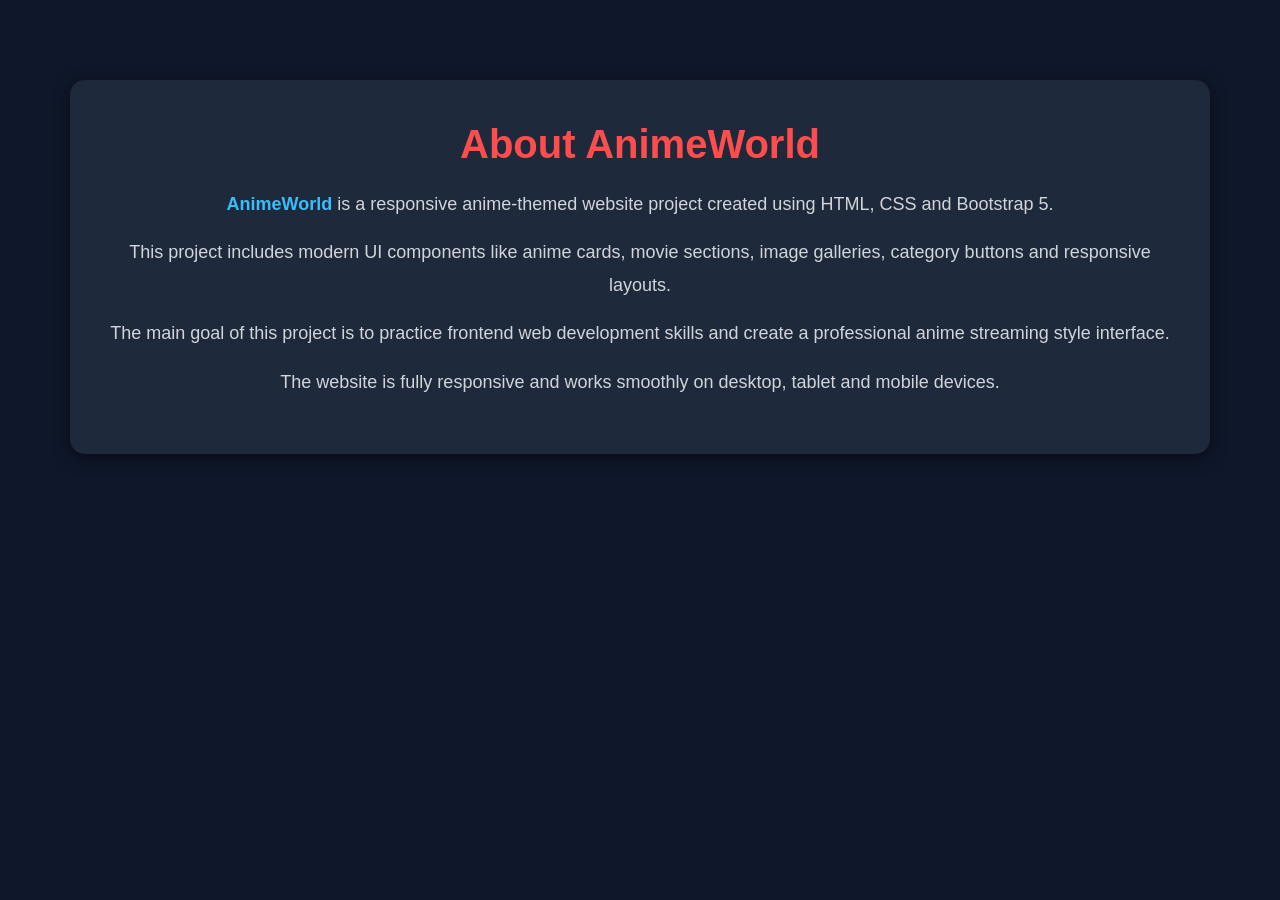
<file: WebAccentel/about.html>
<!DOCTYPE html>
<html lang="en">

<head>

    <title>About AnimeWorld</title>

    <link href="https://cdn.jsdelivr.net/npm/bootstrap@5.3.3/dist/css/bootstrap.min.css" rel="stylesheet">

    <style>

        body{
            background-color: #0f172a;
            color: white;
            font-family: Arial, sans-serif;
        }

        .page-section{
            margin-top: 80px;
            background-color: #1e293b;
            padding: 40px;
            border-radius: 15px;
            box-shadow: 0 4px 15px rgba(0,0,0,0.5);
        }

        h1{
            color: #ff4d4d;
            margin-bottom: 20px;
            font-weight: bold;
            text-align: center;
        }

        p{
            font-size: 18px;
            line-height: 1.8;
            color: #d1d5db;
            text-align: center;
        }

        .highlight{
            color: #38bdf8;
            font-weight: bold;
        }

    </style>

</head>

<body>

    <!-- Navbar -->

    <!-- Paste Navbar Here -->

    <section class="container page-section">

        <h1>About AnimeWorld</h1>

        <p>
            <span class="highlight">AnimeWorld</span> is a responsive
            anime-themed website project created using
            HTML, CSS and Bootstrap 5.
        </p>

        <p>
            This project includes modern UI components like
            anime cards, movie sections, image galleries,
            category buttons and responsive layouts.
        </p>

        <p>
            The main goal of this project is to practice
            frontend web development skills and create
            a professional anime streaming style interface.
        </p>

        <p>
            The website is fully responsive and works smoothly
            on desktop, tablet and mobile devices.
        </p>

    </section>

</body>

</html>
</file>
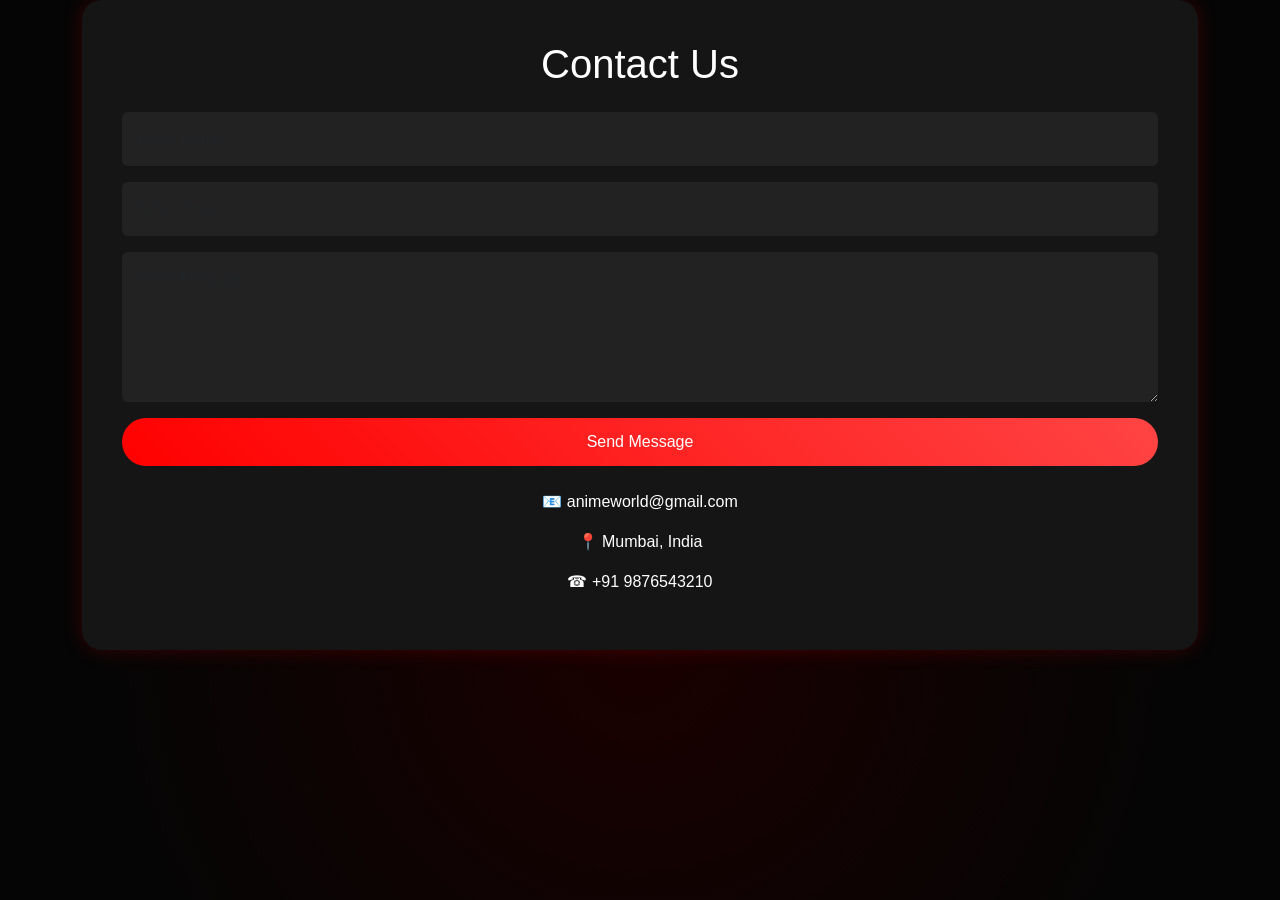
<file: WebAccentel/contact.html>
<!DOCTYPE html>
<html lang="en">

<head>

    <title>Contact AnimeWorld</title>

    <link href="https://cdn.jsdelivr.net/npm/bootstrap@5.3.3/dist/css/bootstrap.min.css" rel="stylesheet">

    <link rel="stylesheet" href="style.css">

</head>

<body>

    <!-- Paste Navbar Here -->

    <section class="container page-section">

        <div class="contact-box">

            <h1 class="text-center mb-4">
                Contact Us
            </h1>

            <form>

                <div class="mb-3">

                    <input type="text"
                        class="form-control"
                        placeholder="Enter Name">

                </div>

                <div class="mb-3">

                    <input type="email"
                        class="form-control"
                        placeholder="Enter Email">

                </div>

                <div class="mb-3">

                    <textarea rows="5"
                        class="form-control"
                        placeholder="Enter Message"></textarea>

                </div>

                <button class="btn btn-danger w-100">
                    Send Message
                </button>

            </form>

            <div class="contact-info mt-4 text-center">

    <p>
        📧 animeworld@gmail.com
    </p>

    <p>
        📍 Mumbai, India
    </p>

    <p>
        ☎ +91 9876543210
    </p>

</div>

        </div>

    </section>

</body>

</html>
</file>
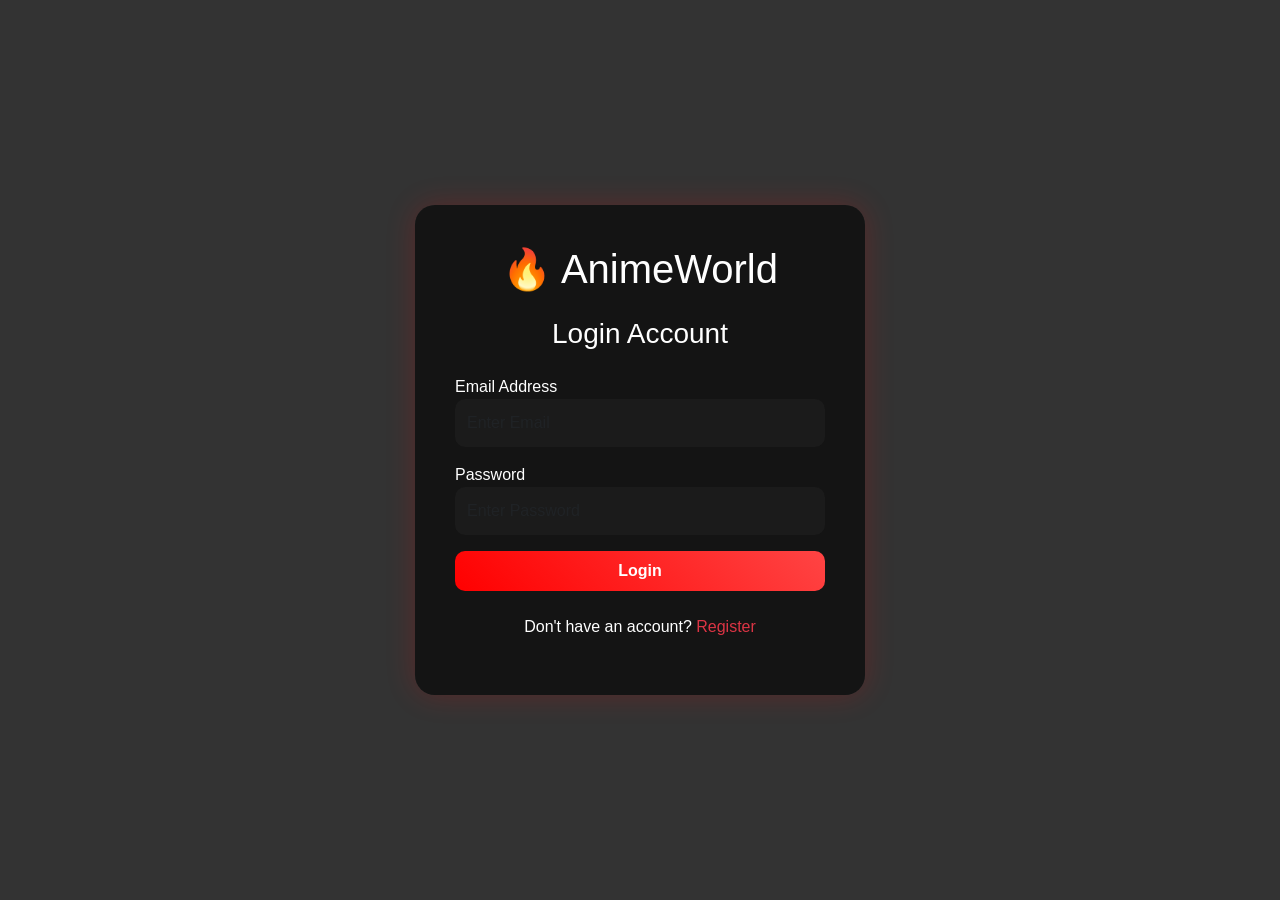
<file: WebAccentel/login.html>
<!DOCTYPE html>
<html lang="en">

<head>

    <meta charset="UTF-8">
    <meta name="viewport" content="width=device-width, initial-scale=1.0">

    <title>Login | AnimeWorld</title>

    <!-- Bootstrap -->

    <link href="https://cdn.jsdelivr.net/npm/bootstrap@5.3.3/dist/css/bootstrap.min.css" rel="stylesheet">

    <!-- Font Awesome -->

    <link rel="stylesheet"
        href="https://cdnjs.cloudflare.com/ajax/libs/font-awesome/6.5.1/css/all.min.css">

    <!-- CSS -->

    <link rel="stylesheet" href="style.css">

</head>

<body class="auth-body">

    <div class="auth-container">

        <div class="auth-box">

            <h1 class="text-center mb-4">
                🔥 AnimeWorld
            </h1>

            <h3 class="text-center mb-4">
                Login Account
            </h3>

            <form>

                <div class="mb-3">

                    <label>Email Address</label>

                    <input type="email"
                        class="form-control"
                        placeholder="Enter Email"
                        required>

                </div>

                <div class="mb-3">

                    <label>Password</label>

                    <input type="password"
                        class="form-control"
                        placeholder="Enter Password"
                        required>

                </div>

                <button class="btn btn-danger w-100 py-2">
                    Login
                </button>

            </form>

            <p class="text-center mt-4">

                Don't have an account?

                <a href="register.html"
                    class="text-danger text-decoration-none">
                    Register
                </a>

            </p>

        </div>

    </div>

</body>

</html>
</file>
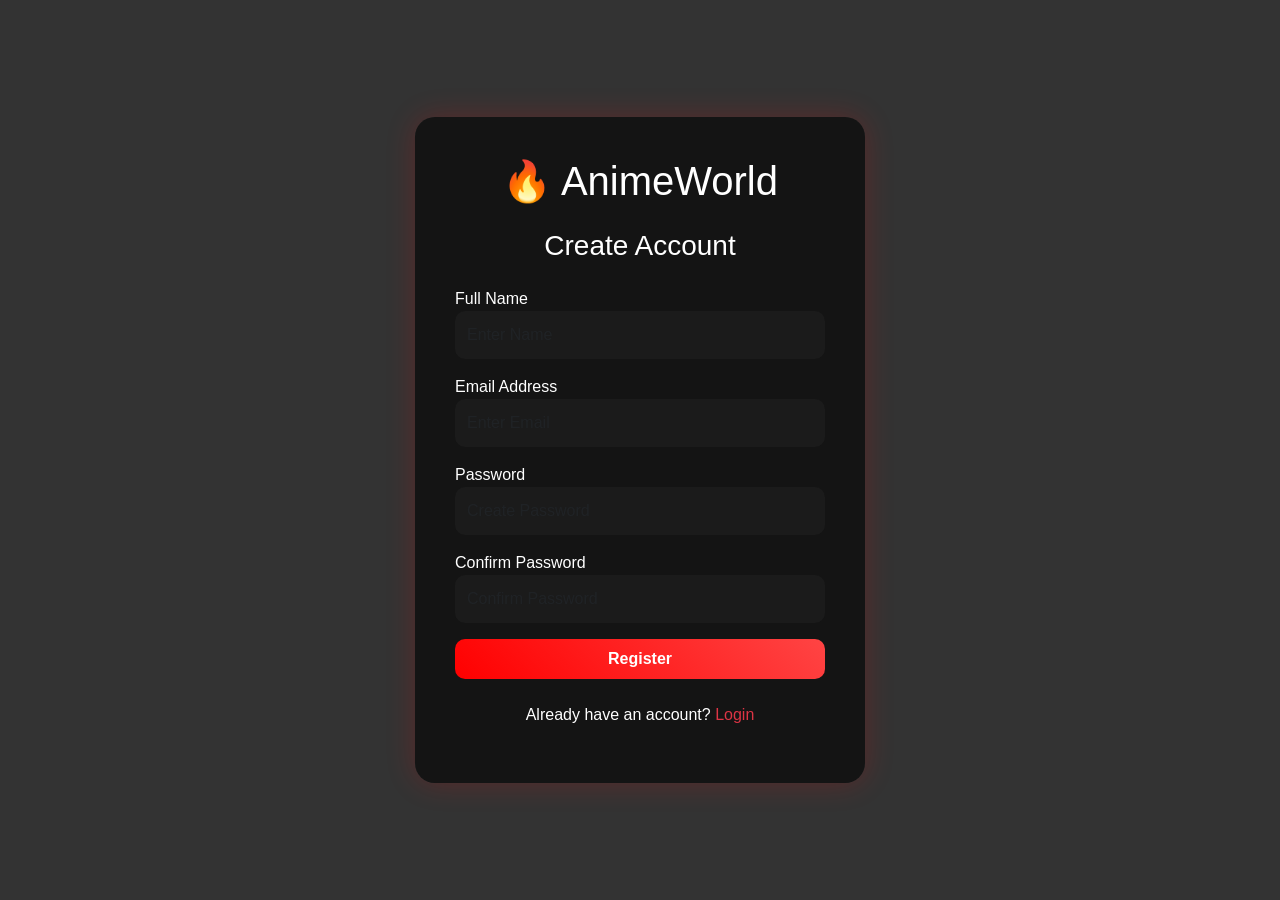
<file: WebAccentel/register.html>
<!DOCTYPE html>
<html lang="en">

<head>

    <meta charset="UTF-8">
    <meta name="viewport" content="width=device-width, initial-scale=1.0">

    <title>Register | AnimeWorld</title>

    <!-- Bootstrap -->

    <link href="https://cdn.jsdelivr.net/npm/bootstrap@5.3.3/dist/css/bootstrap.min.css" rel="stylesheet">

    <!-- CSS -->

    <link rel="stylesheet" href="style.css">

</head>

<body class="auth-body">

    <div class="auth-container">

        <div class="auth-box">

            <h1 class="text-center mb-4">
                🔥 AnimeWorld
            </h1>

            <h3 class="text-center mb-4">
                Create Account
            </h3>

            <form>

                <div class="mb-3">

                    <label>Full Name</label>

                    <input type="text"
                        class="form-control"
                        placeholder="Enter Name"
                        required>

                </div>

                <div class="mb-3">

                    <label>Email Address</label>

                    <input type="email"
                        class="form-control"
                        placeholder="Enter Email"
                        required>

                </div>

                <div class="mb-3">

                    <label>Password</label>

                    <input type="password"
                        class="form-control"
                        placeholder="Create Password"
                        required>

                </div>

                <div class="mb-3">

                    <label>Confirm Password</label>

                    <input type="password"
                        class="form-control"
                        placeholder="Confirm Password"
                        required>

                </div>

                <button class="btn btn-danger w-100 py-2">
                    Register
                </button>

            </form>

            <p class="text-center mt-4">

                Already have an account?

                <a href="login.html"
                    class="text-danger text-decoration-none">
                    Login
                </a>

            </p>

        </div>

    </div>

</body>

</html>
</file>
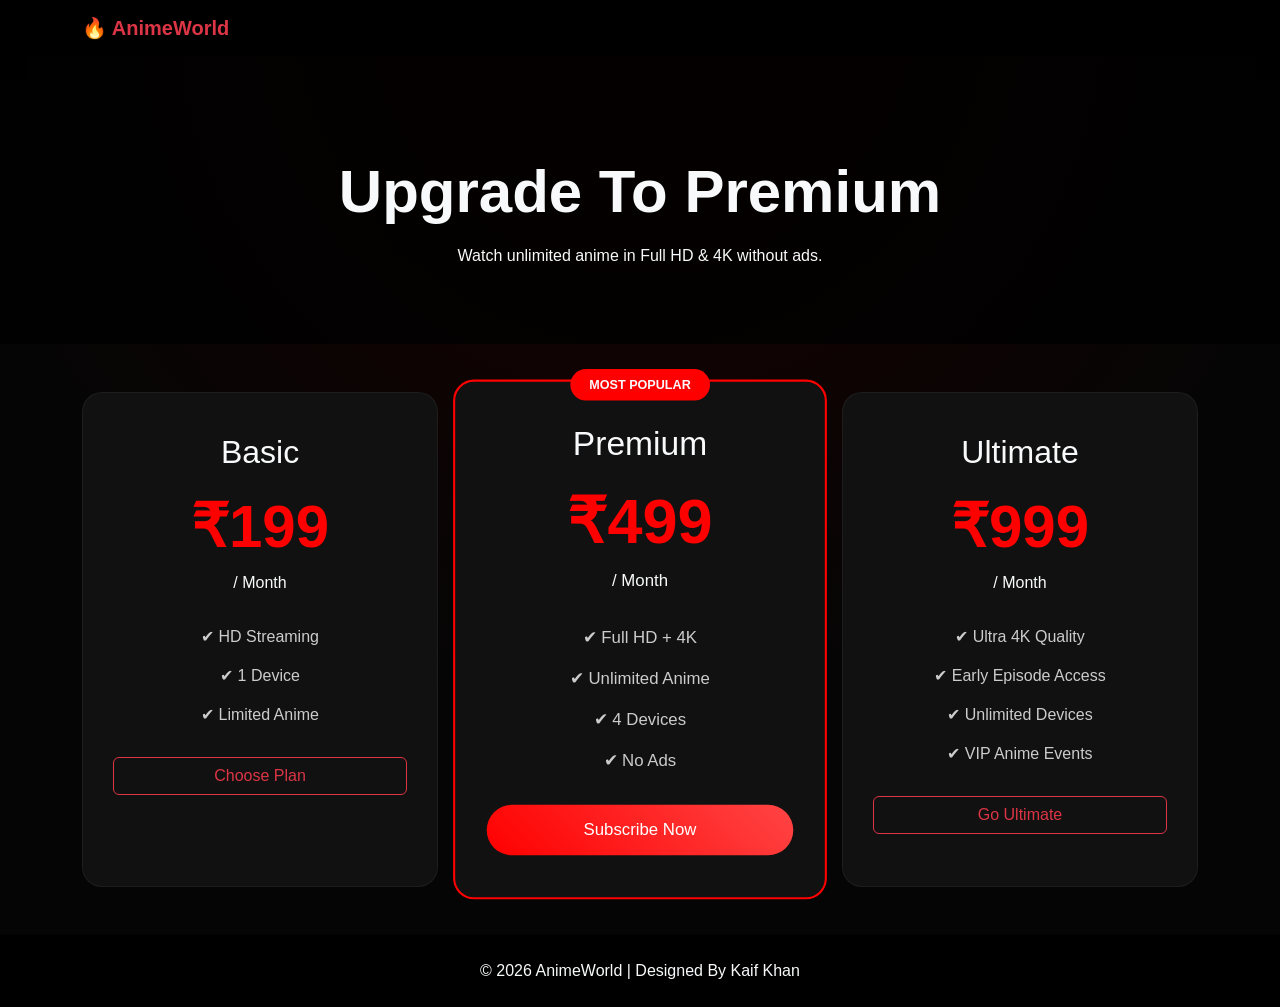
<file: WebAccentel/subscribe.html>
<!DOCTYPE html>
<html lang="en">

<head>

    <meta charset="UTF-8">

    <meta name="viewport"
        content="width=device-width, initial-scale=1.0">

    <title>Subscribe | AnimeWorld</title>

    <!-- Bootstrap -->

    <link href="https://cdn.jsdelivr.net/npm/bootstrap@5.3.3/dist/css/bootstrap.min.css"
        rel="stylesheet">

    <!-- Font Awesome -->

    <link rel="stylesheet"
        href="https://cdnjs.cloudflare.com/ajax/libs/font-awesome/6.5.1/css/all.min.css">

    <!-- CSS -->

    <link rel="stylesheet"
        href="style.css">

</head>

<body class="bg-dark text-light">

    <!-- Navbar -->

    <nav class="navbar navbar-expand-lg navbar-dark bg-black shadow">

        <div class="container">

            <a class="navbar-brand fw-bold text-danger"
                href="index.html">

                🔥 AnimeWorld

            </a>

        </div>

    </nav>

    <!-- Hero -->

    <section class="subscribe-hero">

        <div class="container text-center">

            <h1>
                Upgrade To Premium
            </h1>

            <p class="mt-3">

                Watch unlimited anime in Full HD & 4K
                without ads.

            </p>

        </div>

    </section>

    <!-- Pricing -->

    <section class="container py-5">

        <div class="row g-4">

            <!-- Basic -->

            <div class="col-lg-4">

                <div class="plan-card">

                    <h2>Basic</h2>

                    <h1 class="price">
                        ₹199
                    </h1>

                    <p>
                        / Month
                    </p>

                    <ul>

                        <li>✔ HD Streaming</li>
                        <li>✔ 1 Device</li>
                        <li>✔ Limited Anime</li>

                    </ul>

                    <button class="btn btn-outline-danger w-100">
                        Choose Plan
                    </button>

                </div>

            </div>

            <!-- Premium -->

            <div class="col-lg-4">

                <div class="plan-card premium-plan">

                    <span class="popular-tag">
                        MOST POPULAR
                    </span>

                    <h2>Premium</h2>

                    <h1 class="price">
                        ₹499
                    </h1>

                    <p>
                        / Month
                    </p>

                    <ul>

                        <li>✔ Full HD + 4K</li>
                        <li>✔ Unlimited Anime</li>
                        <li>✔ 4 Devices</li>
                        <li>✔ No Ads</li>

                    </ul>

                    <button class="btn btn-danger w-100">
                        Subscribe Now
                    </button>

                </div>

            </div>

            <!-- Ultimate -->

            <div class="col-lg-4">

                <div class="plan-card">

                    <h2>Ultimate</h2>

                    <h1 class="price">
                        ₹999
                    </h1>

                    <p>
                        / Month
                    </p>

                    <ul>

                        <li>✔ Ultra 4K Quality</li>
                        <li>✔ Early Episode Access</li>
                        <li>✔ Unlimited Devices</li>
                        <li>✔ VIP Anime Events</li>

                    </ul>

                    <button class="btn btn-outline-danger w-100">
                        Go Ultimate
                    </button>

                </div>

            </div>

        </div>

    </section>

    <!-- Footer -->

    <footer class="bg-black text-center py-4">

        <p class="mb-0">

            © 2026 AnimeWorld | Designed By Kaif Khan

        </p>

    </footer>

</body>

</html>
</file>
<file: WebAccentel/style.css>
/* Smooth Scroll */

html{
    scroll-behavior:smooth;
}

/* Body */

body{
    background:#0b0b0b;
    color:white;
    overflow-x:hidden;
}

/* Navbar */

.custom-navbar{
    background:rgba(0,0,0,0.75);
    backdrop-filter:blur(12px);
    box-shadow:0 0 15px rgba(255,0,0,0.2);
}

.nav-link{
    transition:0.4s;
    font-weight:500;
}

.nav-link:hover{
    color:#ff2d2d !important;
}

/* Hero */

.hero{
    height:100vh;
    background:url('https://cdn.wallpapersafari.com/55/83/Pl6QHc.jpg');
    background-size:cover;
    background-position:center;
    position:relative;
}

.overlay{
    background:rgba(0,0,0,0.75);
    position:absolute;
    width:100%;
    height:100%;
}

.hero-content{
    position:relative;
    z-index:1;
    top:35%;
}

.hero-content h1{
    font-size:75px;
    font-weight:bold;
    text-shadow:0 0 20px red;
}

.hero-content p{
    font-size:22px;
    width:80%;
}

/* Section Title */

.section-title{
    font-size:40px;
    font-weight:bold;
}

/* Anime Cards */

.anime-card{
    background:#151515;
    border-radius:20px;
    overflow:hidden;
    transition:0.5s;
    border:1px solid rgba(255,255,255,0.05);
    height:100%;
}

.anime-card:hover{
    transform:translateY(-10px);
    box-shadow:0 0 25px rgba(255,0,0,0.5);
}

.anime-card img{
    width:100%;
    height:350px;
    object-fit:cover;
}

.card-content{
    padding:20px;
}

.card-content h4{
    margin-bottom:10px;
}

.rating{
    color:gold;
    font-weight:bold;
}

/* Character Section */

.character-box{
    background:#151515;
    border-radius:20px;
    overflow:hidden;
    transition:0.5s;
    height:100%;
}

.character-box:hover{
    transform:scale(1.03);
}

.character-box img{
    width:100%;
    height:350px;
    object-fit:cover;
}

.character-info{
    padding:20px;
}

/* Movies */

.movie-img{
    width:100%;
    height:300px;
    object-fit:cover;
    border-radius:15px;
    transition:0.5s;
}

.movie-img:hover{
    transform:scale(1.05);
    box-shadow:0 0 20px rgba(255,0,0,0.5);
}

/* Contact */

.contact-box{
    background:#151515;
    padding:40px;
    border-radius:20px;
    box-shadow:0 0 20px rgba(255,0,0,0.2);
}

.form-control{
    background:#222;
    border:none;
    color:white;
    padding:15px;
}

.form-control:focus{
    background:#222;
    color:white;
    box-shadow:none;
    border:1px solid red;
}

/* Footer */

.footer{
    background:#050505;
    padding:60px 0;
}

.footer a{
    color:white;
    text-decoration:none;
}

.footer a:hover{
    color:red;
}

.social-icon{
    font-size:24px;
    margin-right:15px;
    transition:0.4s;
    cursor:pointer;
}

.social-icon:hover{
    color:red;
    transform:scale(1.2);
}

/* Buttons */

.btn-danger{
    background:#ff1e1e;
    border:none;
    transition:0.4s;
}

.btn-danger:hover{
    background:red;
    transform:scale(1.05);
}

/* Responsive */

@media(max-width:768px){

    .hero-content{
        top:25%;
    }

    .hero-content h1{
        font-size:42px;
    }

    .hero-content p{
        width:100%;
        font-size:16px;
    }

    .section-title{
        font-size:28px;
    }

    .anime-card img{
        height:260px;
    }

    .character-box img{
        height:260px;
    }

    .movie-img{
        height:220px;
    }

}

.stats-section{
    background:#111;
    padding:60px 0;
    text-align:center;
}

.stats-section h1{
    color:red;
    font-size:50px;
    font-weight:bold;
}

.stats-section p{
    color:#ccc;
}

/* Navbar */

.custom-navbar{
    background:rgba(0,0,0,0.75);
    backdrop-filter:blur(10px);
    padding:15px 0;
    transition:0.4s;
}

.logo{
    font-size:28px;
    letter-spacing:1px;
}

.nav-link{
    color:white !important;
    margin:0 10px;
    font-weight:500;
    transition:0.4s;
    position:relative;
}

.nav-link:hover{
    color:red !important;
}

.nav-link::after{
    content:'';
    width:0;
    height:2px;
    background:red;
    position:absolute;
    left:0;
    bottom:-5px;
    transition:0.4s;
}

.nav-link:hover::after{
    width:100%;
}

/* Search Box */

.search-box{
    background:#1a1a1a;
    border:none;
    color:white;
    border-radius:30px;
    padding:10px 20px;
}

.search-box:focus{
    background:#1a1a1a;
    color:white;
    box-shadow:none;
    border:1px solid red;
}

/* Buttons */

.btn-danger{
    border-radius:30px;
    padding:10px 20px;
}

.btn-outline-light{
    border-radius:30px;
    padding:10px 20px;
}

/* Mobile */

@media(max-width:991px){

    .navbar-nav{
        text-align:center;
        margin-top:20px;
    }

    .search-box{
        margin:20px 0;
    }

}

/* HERO STATS */

.hero-stats h2{
    color:red;
    font-size:38px;
    font-weight:bold;
}

.hero-stats p{
    color:#ccc;
}

/* CATEGORY BUTTONS */

.anime-categories button{
    border-radius:30px;
    padding:8px 20px;
}

/* POWER LEVEL */

.power-level{
    color:red;
    font-weight:bold;
    margin-top:10px;
}

/* MOVIE CARD */

.movie-card{
    position:relative;
    overflow:hidden;
    border-radius:15px;
}

.movie-overlay{
    position:absolute;
    inset:0;
    background:rgba(0,0,0,0.7);
    display:flex;
    flex-direction:column;
    justify-content:center;
    align-items:center;
    opacity:0;
    transition:0.5s;
}

.movie-card:hover .movie-overlay{
    opacity:1;
}

/* FOOTER */

.footer-links li{
    margin:10px 0;
}

.footer-links a{
    color:#ccc;
    text-decoration:none;
    transition:0.4s;
}

.footer-links a:hover{
    color:red;
    padding-left:5px;
}

/* TRENDING PAGE */

.anime-details-card{
    background:#111;
    border-radius:20px;
    overflow:hidden;
    transition:0.4s;
    height:100%;
    box-shadow:0 5px 20px rgba(0,0,0,0.5);
}

.anime-details-card:hover{
    transform:translateY(-10px);
}

.anime-details-card img{
    width:100%;
    height:300px;
    object-fit:cover;
}

.anime-info{
    padding:20px;
}

.anime-info h3{
    margin-bottom:15px;
    font-weight:bold;
}

.anime-info p{
    color:#bbb;
}

.anime-extra{
    display:flex;
    justify-content:space-between;
    margin-top:15px;
    font-size:14px;
    color:#ff4444;
}

/* WATCH PAGE */

.watch-banner{
    background:url('https://images7.alphacoders.com/105/thumb-1920-1054068.png') center/cover;
    height:80vh;
    position:relative;
    display:flex;
    align-items:center;
}

.banner-overlay{
    position:absolute;
    inset:0;
    background:rgba(0,0,0,0.7);
}

.banner-content{
    position:relative;
    z-index:2;
}

.banner-content h1{
    font-size:70px;
    font-weight:bold;
}

.watch-info span{
    padding:10px 15px;
    font-size:14px;
}

/* Episodes */

.episode-card{
    background:#111;
    border-radius:20px;
    overflow:hidden;
    transition:0.4s;
}

.episode-card:hover{
    transform:translateY(-8px);
}

.episode-card img{
    width:100%;
    height:220px;
    object-fit:cover;
}

.episode-info{
    padding:20px;
}

.episode-info p{
    color:#bbb;
}

/* LOGIN & REGISTER */

.auth-body{
    background:
    linear-gradient(rgba(0,0,0,0.8),
    rgba(0,0,0,0.8)),
    url('https://wallpapercg.com/media/ts_2x/9417.webp');

    background-size:cover;
    background-position:center;
    min-height:100vh;
    display:flex;
    justify-content:center;
    align-items:center;
}

/* Container */

.auth-container{
    width:100%;
    padding:20px;
}

/* Box */

.auth-box{
    max-width:450px;
    margin:auto;
    background:rgba(17,17,17,0.9);
    padding:40px;
    border-radius:20px;
    backdrop-filter:blur(10px);
    box-shadow:0 0 30px rgba(255,0,0,0.2);
    color:white;
}

/* Inputs */

.auth-box .form-control{
    background:#1b1b1b;
    border:none;
    color:white;
    padding:12px;
    border-radius:10px;
}

.auth-box .form-control:focus{
    background:#1b1b1b;
    color:white;
    box-shadow:none;
    border:1px solid red;
}

/* Button */

.auth-box .btn{
    border-radius:10px;
    font-weight:600;
}

/* PREMIUM BUTTON */

.premium-btn{
    background:linear-gradient(45deg,#ff0000,#ff4d4d);
    color:white;
    border:none;
    border-radius:30px;
    padding:10px 22px;
    font-weight:600;
    transition:0.4s;
}

.premium-btn:hover{
    transform:translateY(-2px);
    color:white;
}

/* SUBSCRIBE HERO */

.subscribe-hero{
    padding:100px 20px 60px;
    text-align:center;
    background:
    linear-gradient(rgba(0,0,0,0.8),
    rgba(0,0,0,0.8)),
    url('https://wallpapercg.com/media/ts_2x/9417.webp');

    background-size:cover;
    background-position:center;
}

.subscribe-hero h1{
    font-size:60px;
    font-weight:bold;
}

/* PLAN CARD */

.plan-card{
    background:#111;
    padding:40px 30px;
    border-radius:20px;
    text-align:center;
    position:relative;
    transition:0.4s;
    height:100%;
    border:1px solid rgba(255,255,255,0.05);
}

.plan-card:hover{
    transform:translateY(-10px);
}

.plan-card h2{
    margin-bottom:20px;
}

.price{
    font-size:60px;
    color:red;
    font-weight:bold;
}

.plan-card ul{
    list-style:none;
    padding:0;
    margin:30px 0;
}

.plan-card ul li{
    margin:15px 0;
    color:#ccc;
}

/* PREMIUM PLAN */

.premium-plan{
    border:2px solid red;
    transform:scale(1.05);
}

.popular-tag{
    position:absolute;
    top:-12px;
    left:50%;
    transform:translateX(-50%);
    background:red;
    padding:6px 18px;
    border-radius:30px;
    font-size:12px;
    font-weight:bold;
}
/* GOOGLE FONT */

@import url('https://fonts.googleapis.com/css2?family=Poppins:wght@300;400;500;600;700;800&display=swap');

*{
    margin:0;
    padding:0;
    box-sizing:border-box;
    font-family:'Poppins',sans-serif;
}

body{
    background:
    radial-gradient(circle at top,#1a0000,#050505 60%);

    color:white;
    overflow-x:hidden;
}

/* SCROLLBAR */

::-webkit-scrollbar{
    width:8px;
}

::-webkit-scrollbar-thumb{
    background:red;
    border-radius:20px;
}

/* HERO VIDEO */

.hero{
    position:relative;
    overflow:hidden;
}

.hero-video{
    position:absolute;
    inset:0;
    width:100%;
    height:100%;
    object-fit:cover;
}

.overlay{
    position:absolute;
    inset:0;
    background:rgba(0,0,0,0.75);
}

.hero-content{
    position:relative;
    z-index:2;
}

.hero-badge{
    background:red;
    padding:10px 18px;
    border-radius:30px;
    display:inline-block;
    margin-bottom:20px;
    font-size:14px;
    font-weight:600;
}

.hero-content h1{
    font-size:85px;
    font-weight:800;
    line-height:1.1;
}

.hero-content p{
    color:#ccc;
    width:80%;
    line-height:1.8;
    font-size:18px;
}

/* CARD */

.anime-card{
    background:#111;
    border-radius:20px;
    overflow:hidden;
    position:relative;
    transition:0.5s;
    border:1px solid rgba(255,255,255,0.05);
}

.anime-card:hover{
    transform:translateY(-10px);
    box-shadow:0 0 30px rgba(255,0,0,0.35);
}

.anime-card img{
    width:100%;
    height:360px;
    object-fit:cover;
    transition:0.5s;
}

.anime-card:hover img{
    transform:scale(1.08);
}

.card-overlay{
    position:absolute;
    inset:0;
    background:rgba(0,0,0,0.4);
}

.play-btn{
    position:absolute;
    top:50%;
    left:50%;
    transform:translate(-50%,-50%);

    width:75px;
    height:75px;

    border-radius:50%;

    background:rgba(255,0,0,0.85);

    display:flex;
    justify-content:center;
    align-items:center;

    opacity:0;
    transition:0.5s;
}

.play-btn i{
    font-size:28px;
}

.anime-card:hover .play-btn{
    opacity:1;
}

.watchlist-btn{
    position:absolute;
    top:20px;
    right:20px;

    width:45px;
    height:45px;

    border:none;
    border-radius:50%;

    background:rgba(0,0,0,0.7);
    color:white;

    transition:0.4s;
}

.watchlist-btn:hover{
    background:red;
}

.card-content{
    padding:20px;
}

.rating{
    color:gold;
    font-weight:600;
}

/* SLIDER */

.trending-slider{
    display:grid;
    grid-template-columns:repeat(auto-fit,minmax(250px,1fr));
    gap:20px;
}

.slide-card{
    background:#111;
    border-radius:20px;
    overflow:hidden;
    transition:0.5s;
}

.slide-card:hover{
    transform:translateY(-8px);
}

.slide-card img{
    width:100%;
    height:320px;
    object-fit:cover;
}

.slide-card h4{
    padding:20px;
}

/* SEARCH */

.search-icon{
    position:absolute;
    right:20px;
    top:50%;
    transform:translateY(-50%);
    color:#999;
}

.search-box{
    background:#111;
    border:none;
    color:white;
    border-radius:30px;
    padding:12px 20px;
    padding-right:45px;
}

/* PLAN */

.plan-card{
    background:#111;
    padding:40px 30px;
    border-radius:20px;
    text-align:center;
    position:relative;
    transition:0.5s;
}

.plan-card:hover{
    transform:translateY(-10px);
}

.price{
    font-size:60px;
    color:red;
    font-weight:bold;
}

.plan-card ul{
    list-style:none;
    padding:0;
    margin:30px 0;
}

.plan-card ul li{
    margin:15px 0;
    color:#ccc;
}

.premium-plan{
    border:2px solid red;
    transform:scale(1.05);
}

.popular-tag{
    position:absolute;
    top:-12px;
    left:50%;
    transform:translateX(-50%);

    background:red;
    padding:6px 18px;
    border-radius:30px;
    font-size:12px;
    font-weight:bold;
}

/* LOADER */

#loader{
    position:fixed;
    inset:0;
    background:black;
    display:flex;
    justify-content:center;
    align-items:center;
    z-index:99999;
}

.spinner{
    width:70px;
    height:70px;
    border:6px solid #222;
    border-top:6px solid red;
    border-radius:50%;
    animation:spin 1s linear infinite;
}

@keyframes spin{
    100%{
        transform:rotate(360deg);
    }
}

/* BUTTONS */

.btn-danger{
    background:linear-gradient(45deg,#ff0000,#ff4444);
    border:none;
    border-radius:30px;
    padding:12px 24px;
}

.btn-danger:hover{
    transform:translateY(-3px);
}

/* MOBILE */

@media(max-width:768px){

    .hero-content h1{
        font-size:45px;
    }

    .hero-content p{
        width:100%;
        font-size:15px;
    }

    .anime-card img{
        height:260px;
    }

}

/* HERO */

.hero{
    position:relative;
    min-height:100vh;
    overflow:hidden;
    display:flex;
    align-items:center;
}

.hero-video{
    position:absolute;
    inset:0;
    width:100%;
    height:100%;
    object-fit:cover;
}

.overlay{
    position:absolute;
    inset:0;
    background:rgba(0,0,0,0.75);
}

.hero-content{
    position:relative;
    z-index:2;
}

.hero-badge{
    background:red;
    padding:10px 20px;
    border-radius:30px;
    display:inline-block;
    margin-bottom:20px;
    font-size:14px;
    font-weight:600;
}

.hero-content h1{
    font-size:85px;
    font-weight:800;
    line-height:1.1;
    margin-bottom:20px;
}

.hero-content p{
    color:#ccc;
    font-size:18px;
    width:85%;
    line-height:1.8;
}

/* HERO BUTTONS */

.hero-buttons .btn{
    border-radius:30px;
    padding:14px 28px;
    font-weight:600;
    transition:0.4s;
}

.hero-buttons .btn:hover{
    transform:translateY(-3px);
}

/* HERO STATS */

.hero-stats h2{
    color:red;
    font-size:40px;
    font-weight:bold;
}

.hero-stats p{
    color:#aaa;
}

/* HERO IMAGE */

.hero-character{
    width:100%;
    max-width:450px;
    border-radius:20px;
    box-shadow:0 0 40px rgba(255,0,0,0.35);
    animation:float 3s ease-in-out infinite;
}

/* FLOAT ANIMATION */

@keyframes float{

    0%{
        transform:translateY(0px);
    }

    50%{
        transform:translateY(-15px);
    }

    100%{
        transform:translateY(0px);
    }

}

/* MOBILE */

@media(max-width:991px){

    .hero{
        text-align:center;
        padding-top:120px;
    }

    .hero-content h1{
        font-size:50px;
    }

    .hero-content p{
        width:100%;
    }

    .hero-character{
        margin-top:40px;
    }

}

@media(max-width:768px){

    .hero-content h1{
        font-size:38px;
    }

    .hero-content p{
        font-size:15px;
    }

    .hero-buttons .btn{
        margin-bottom:15px;
    }

}
</file>
